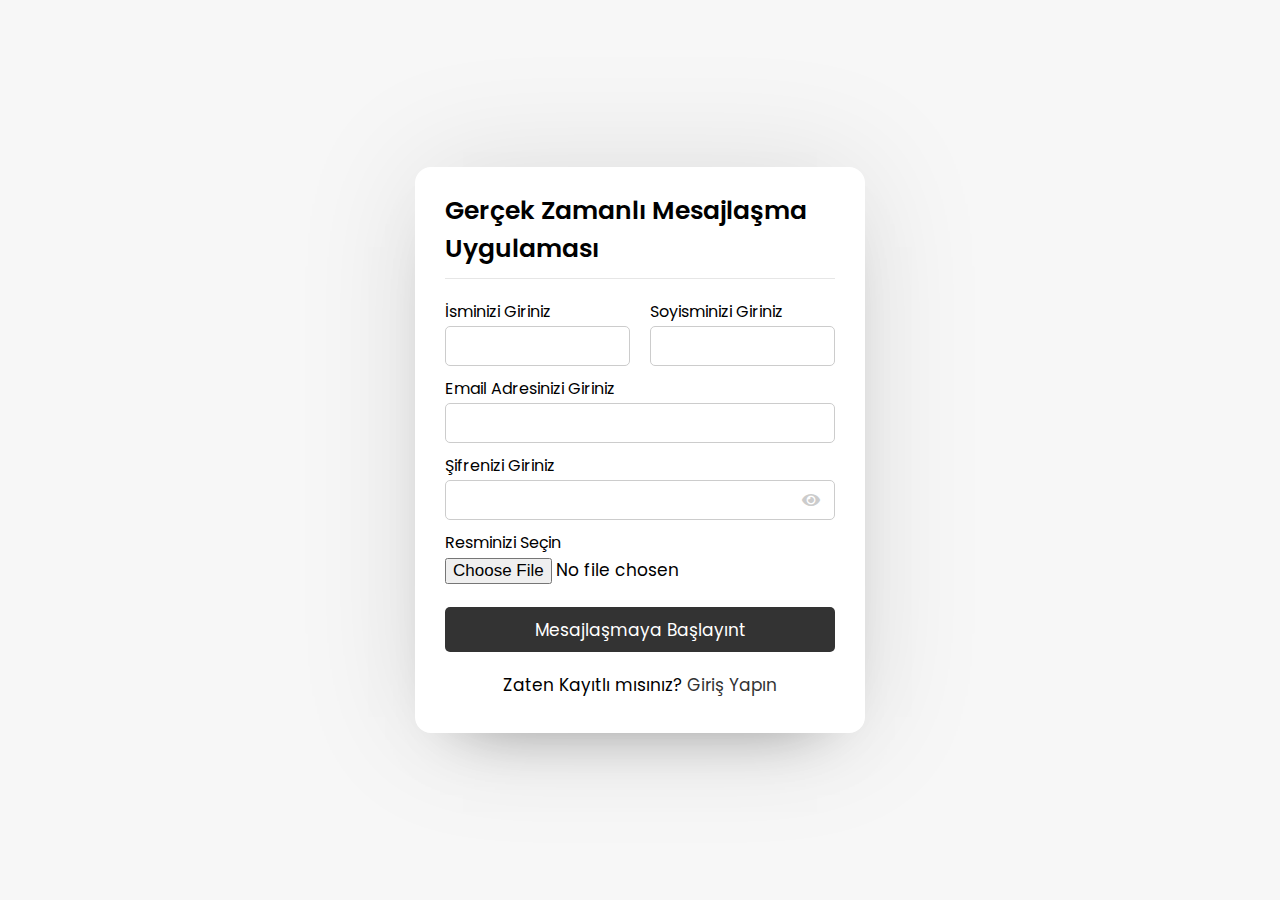
<file: index.html>
<html lang="en">

<head>
    <meta charset="UTF-8">
    <meta http-equiv="X-UA-Compatible" content="IE=edge">
    <meta name="viewport" content="width=device-width, initial-scale=1.0">
    <title>Gerçek Zamanlı Mesajlaşma</title>
    <link rel="stylesheet" href="https://cdnjs.cloudflare.com/ajax/libs/font-awesome/5.15.2/css/all.min.css">
    <link rel="stylesheet" href="css/style.css">
</head>

<body>
    <div class="wrapper">
        <section class="form signup">
            <header>Gerçek Zamanlı Mesajlaşma Uygulaması</header>
            <form action="#" method="POST" enctype="multipart/form-data" autocomplete="off">
                <div class="error-text">Hata Mesajı</div>
                <div class="name-details">
                    <div class="field input">
                        <label>İsminizi Giriniz</label>
                        <input type="text" name="fname" placeholder="" required>
                    </div>
                    <div class="field input">
                        <label>Soyisminizi Giriniz</label>
                        <input type="text" name="lname" placeholder="" required>
                    </div>
                </div>
                <div class="field input">
                    <label>Email Adresinizi Giriniz</label>
                    <input type="text" name="email" placeholder="" required>
                </div>
                <div class="field input">
                    <label>Şifrenizi Giriniz</label>
                    <input type="password" name="password" placeholder="" required>
                    <i class="fas fa-eye"></i>
                </div>
                <div class="field image">
                    <label>Resminizi Seçin</label>
                    <input type="file" name="image" accept="image/x-png,image/gif,image/jpeg,image/jpg" required>
                </div>
                <div class="field button">
                    <input type="submit" name="submit" value="Mesajlaşmaya Başlayınt">
                </div>
            </form>
            <div class="link">Zaten Kayıtlı mısınız? <a href="login.html">Giriş Yapın</a></div>
        </section>
    </div>
    <script src="js/pass-show-hide.js"></script>
</body>

</html>
</file>
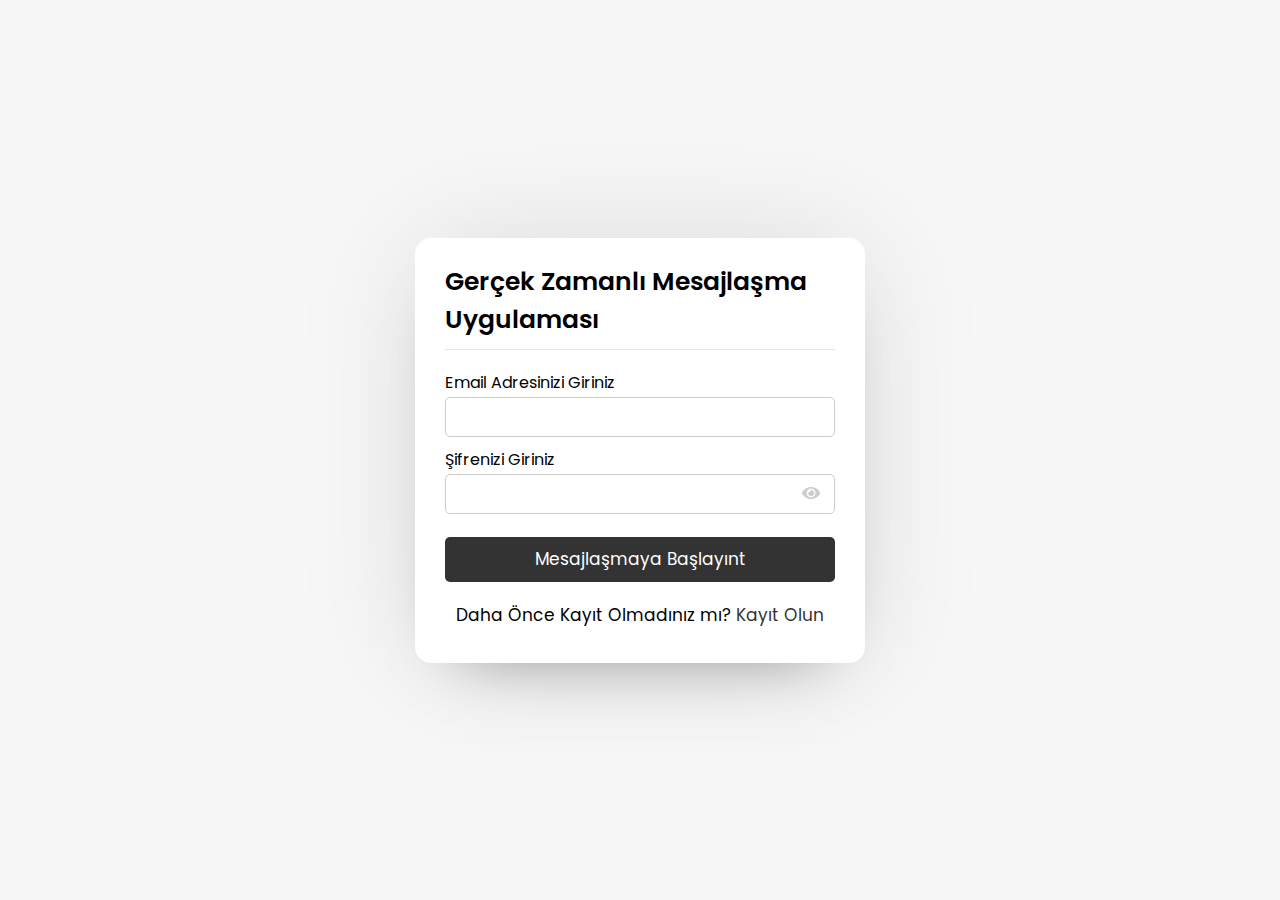
<file: login.html>
<html lang="en">

<head>
    <meta charset="UTF-8">
    <meta http-equiv="X-UA-Compatible" content="IE=edge">
    <meta name="viewport" content="width=device-width, initial-scale=1.0">
    <title>Gerçek Zamanlı Mesajlaşma</title>
    <link rel="stylesheet" href="https://cdnjs.cloudflare.com/ajax/libs/font-awesome/5.15.2/css/all.min.css">
    <link rel="stylesheet" href="css/style.css">
</head>

<body>
    <div class="wrapper">
        <section class="form login">
            <header>Gerçek Zamanlı Mesajlaşma Uygulaması</header>
            <form action="#" method="POST" enctype="multipart/form-data" autocomplete="off">
                <div class="error-text">Hata Mesajı</div>

                <div class="field input">
                    <label>Email Adresinizi Giriniz</label>
                    <input type="text" name="email" placeholder="" required>
                </div>
                <div class="field input">
                    <label>Şifrenizi Giriniz</label>
                    <input type="password" name="password" placeholder="" required>
                    <i class="fas fa-eye"></i>
                </div>

                <div class="field button">
                    <input type="submit" name="submit" value="Mesajlaşmaya Başlayınt">
                </div>
            </form>
            <div class="link">Daha Önce Kayıt Olmadınız mı? <a href="login.html">Kayıt Olun</a></div>
        </section>
    </div>
</body>

</html>
</file>
<file: css/style.css>
@import url('https://fonts.googleapis.com/css2?family=Poppins:wght@200;300;400;500;600;700&display=swap');
* {
    margin: 0;
    padding: 0;
    box-sizing: border-box;
    text-decoration: none;
    font-family: 'Poppins', sans-serif;
}

body {
    display: flex;
    align-items: center;
    justify-content: center;
    min-height: 100vh;
    background: #f7f7f7;
    padding: 0 10px;
}

.wrapper {
    background: #fff;
    max-width: 450px;
    width: 100%;
    border-radius: 16px;
    box-shadow: 0 0 128px 0 rgba(0, 0, 0, 0.1), 0 32px 64px -48px rgba(0, 0, 0, 0.5);
}


/* Giriş Yap / Kayıt Ol CSS */

.form {
    padding: 25px 30px;
}

.form header {
    font-size: 25px;
    font-weight: 600;
    padding-bottom: 10px;
    border-bottom: 1px solid #e6e6e6;
}

.form form {
    margin: 20px 0;
}

.form form .error-text {
    color: #721c24;
    padding: 8px 10px;
    text-align: center;
    border-radius: 5px;
    background: #f8d7da;
    border: 1px solid #f5c6cb;
    margin-bottom: 10px;
    display: none;
}

.form form .name-details {
    display: flex;
}

.form .name-details .field:first-child {
    margin-right: 10px;
}

.form .name-details .field:last-child {
    margin-left: 10px;
}

.form form .field {
    display: flex;
    margin-bottom: 10px;
    flex-direction: column;
    position: relative;
}

.form form .field label {
    margin-bottom: 2px;
}

.form form .input input {
    height: 40px;
    width: 100%;
    font-size: 16px;
    padding: 0 10px;
    border-radius: 5px;
    border: 1px solid #ccc;
}

.form form .field input {
    outline: none;
}

.form form .image input {
    font-size: 17px;
}

.form form .button input {
    height: 45px;
    border: none;
    color: #fff;
    font-size: 17px;
    background: #333;
    border-radius: 5px;
    cursor: pointer;
    margin-top: 13px;
}

.form form .field i {
    position: absolute;
    right: 15px;
    top: 70%;
    color: #ccc;
    cursor: pointer;
    transform: translateY(-50%);
}

.form form .field i.active::before {
    color: #333;
    content: "\f070";
}

.form .link {
    text-align: center;
    margin: 10px 0;
    font-size: 17px;
}

.form .link a {
    color: #333;
}

.form .link a:hover {
    text-decoration: underline;
}


/* Kullanıcı Listesi CSS */

.users {
    padding: 25px 30px;
}

.users header,
.users-list a {
    display: flex;
    align-items: center;
    padding-bottom: 20px;
    border-bottom: 1px solid #e6e6e6;
    justify-content: space-between;
}

.wrapper img {
    object-fit: cover;
    border-radius: 50%;
}

.users header img {
    height: 50px;
    width: 50px;
}

:is(.users,
.users-list) .content {
    display: flex;
    align-items: center;
}

:is(.users,
.users-list) .content .details {
    color: #000;
    margin-left: 20px;
}

:is(.users,
.users-list) .details span {
    font-size: 18px;
    font-weight: 500;
}

.users header .logout {
    display: block;
    background: #333;
    color: #fff;
    outline: none;
    border: none;
    padding: 7px 15px;
    text-decoration: none;
    border-radius: 5px;
    font-size: 17px;
}

.users .search {
    margin: 20px 0;
    display: flex;
    position: relative;
    align-items: center;
    justify-content: space-between;
}

.users .search .text {
    font-size: 18px;
}

.users .search input {
    position: absolute;
    height: 42px;
    width: calc(100% - 50px);
    font-size: 16px;
    padding: 0 13px;
    border: 1px solid #e6e6e6;
    outline: none;
    border-radius: 5px 0 0 5px;
    opacity: 0;
    pointer-events: none;
    transition: all 0.2s ease;
}

.users .search input.show {
    opacity: 1;
    pointer-events: auto;
}

.users .search button {
    position: relative;
    z-index: 1;
    width: 47px;
    height: 42px;
    font-size: 17px;
    cursor: pointer;
    border: none;
    background: #fff;
    color: #333;
    outline: none;
    border-radius: 0 5px 5px 0;
    transition: all 0.2s ease;
}

.users .search button.active {
    background: #333;
    color: #fff;
}

.search button.active i::before {
    content: '\f00d';
}

.users-list {
    max-height: 350px;
    overflow-y: auto;
}

:is(.users-list,
.chat-box)::-webkit-scrollbar {
    width: 0px;
}

.users-list a {
    padding-bottom: 10px;
    margin-bottom: 15px;
    padding-right: 15px;
    border-bottom-color: #f1f1f1;
}

.users-list a:last-child {
    margin-bottom: 0px;
    border-bottom: none;
}

.users-list a img {
    height: 40px;
    width: 40px;
}

.users-list a .details p {
    color: #67676a;
}

.users-list a .status-dot {
    font-size: 12px;
    color: #468669;
    padding-left: 10px;
}

.users-list a .status-dot.offline {
    color: #ccc;
}


/* Mesaj Alanı CSS */

.chat-area header {
    display: flex;
    align-items: center;
    padding: 18px 30px;
}

.chat-area header .back-icon {
    color: #333;
    font-size: 18px;
}

.chat-area header img {
    height: 45px;
    width: 45px;
    margin: 0 15px;
}

.chat-area header .details span {
    font-size: 17px;
    font-weight: 500;
}

.chat-box {
    position: relative;
    min-height: 500px;
    max-height: 500px;
    overflow-y: auto;
    padding: 10px 30px 20px 30px;
    background: #f7f7f7;
    box-shadow: inset 0 32px 32px -32px rgb(0 0 0 / 5%), inset 0 -32px 32px -32px rgb(0 0 0 / 5%);
}

.chat-box .text {
    position: absolute;
    top: 45%;
    left: 50%;
    width: calc(100% - 50px);
    text-align: center;
    transform: translate(-50%, -50%);
}

.chat-box .chat {
    margin: 15px 0;
}

.chat-box .chat p {
    word-wrap: break-word;
    padding: 8px 16px;
    box-shadow: 0 0 32px rgb(0 0 0 / 8%), 0rem 16px 16px -16px rgb(0 0 0 / 10%);
}

.chat-box .outgoing {
    display: flex;
}

.chat-box .outgoing .details {
    margin-left: auto;
    max-width: calc(100% - 130px);
}

.outgoing .details p {
    background: #333;
    color: #fff;
    border-radius: 18px 18px 0 18px;
}

.chat-box .incoming {
    display: flex;
    align-items: flex-end;
}

.chat-box .incoming img {
    height: 35px;
    width: 35px;
}

.chat-box .incoming .details {
    margin-right: auto;
    margin-left: 10px;
    max-width: calc(100% - 130px);
}

.incoming .details p {
    background: #fff;
    color: #333;
    border-radius: 18px 18px 18px 0;
}

.typing-area {
    padding: 18px 30px;
    display: flex;
    justify-content: space-between;
}

.typing-area input {
    height: 45px;
    width: calc(100% - 58px);
    font-size: 16px;
    padding: 0 13px;
    border: 1px solid #e6e6e6;
    outline: none;
    border-radius: 5px 0 0 5px;
}

.typing-area button {
    color: #fff;
    width: 55px;
    border: none;
    outline: none;
    background: #333;
    font-size: 19px;
    cursor: pointer;
    opacity: 0.7;
    pointer-events: none;
    border-radius: 0 5px 5px 0;
    transition: all 0.3s ease;
}

.typing-area button.active {
    opacity: 1;
    pointer-events: auto;
}


/* Responive CSS */

@media screen and (max-width: 450px) {
    .form,
    .users {
        padding: 20px;
    }
    .form header {
        text-align: center;
    }
    .form form .name-details {
        flex-direction: column;
    }
    .form .name-details .field:first-child {
        margin-right: 0px;
    }
    .form .name-details .field:last-child {
        margin-left: 0px;
    }
    .users header img {
        height: 45px;
        width: 45px;
    }
    .users header .logout {
        padding: 6px 10px;
        font-size: 16px;
    }
     :is(.users,
    .users-list) .content .details {
        margin-left: 15px;
    }
    .users-list a {
        padding-right: 10px;
    }
    .chat-area header {
        padding: 15px 20px;
    }
    .chat-box {
        min-height: 400px;
        padding: 10px 15px 15px 20px;
    }
    .chat-box .chat p {
        font-size: 15px;
    }
    .chat-box .outogoing .details {
        max-width: 230px;
    }
    .chat-box .incoming .details {
        max-width: 265px;
    }
    .incoming .details img {
        height: 30px;
        width: 30px;
    }
    .chat-area form {
        padding: 20px;
    }
    .chat-area form input {
        height: 40px;
        width: calc(100% - 48px);
    }
    .chat-area form button {
        width: 45px;
    }
}
</file>
